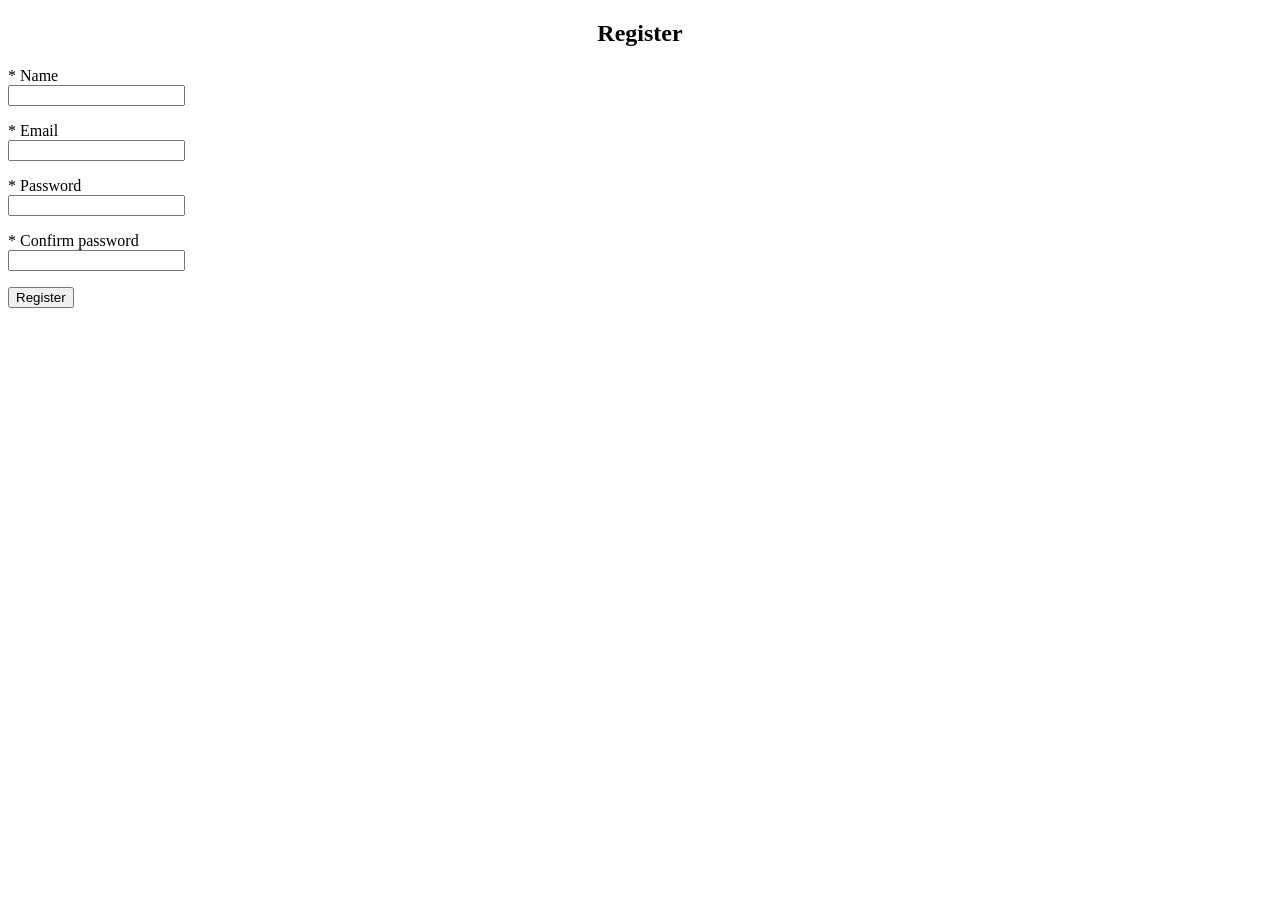
<file: index.html>
<!DOCTYPE html>
<html lang="en">
<head>
  <title>Register</title>
</head>
<body>

<center>
  <h2>Register</h2>
</center>

<form action="login.html">

  <p>
    <label>* Name</label><br>
    <input type="text" required>
  </p>

  <p>
    <label>* Email</label><br>
    <input type="email" required>
  </p>

  <p>
    <label>* Password</label><br>
    <input type="password" required>
  </p>

  <p>
    <label>* Confirm password</label><br>
    <input type="password" required>
  </p>

  <p>
    <button type="submit">Register</button>
  </p>

</form>

</body>
</html>
</file>
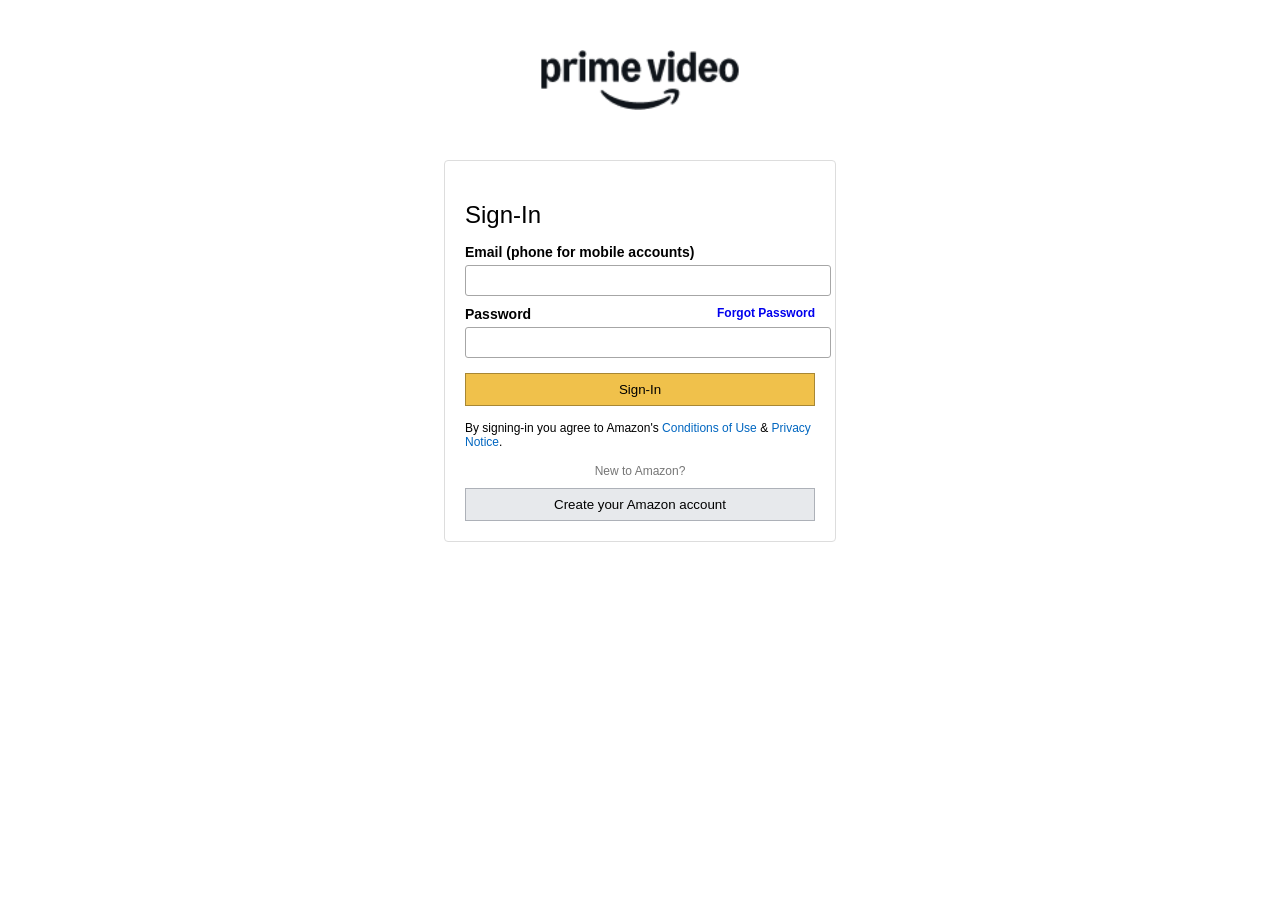
<file: Amazon_Login_Page/Index.html>
<!DOCTYPE html>
<html lang="en">
<head>
  <meta charset="UTF-8">
  <title>Amazon Sign-In</title>
  <link rel="stylesheet" href="style.css">
</head>
<body>

  <img src="image.png" alt="Prime Video Logo" width="200">

  <div class="box">
  <h2>Sign-In</h2>

  <label>Email (phone for mobile accounts)</label>
  <input type="text">

  <label>Password <a href="#">Forgot Password</a></label>
  <input type="password">

  <button class="primary">Sign-In</button>

  <p class="text">
    By signing-in you agree to Amazon's
    <a href="#">Conditions of Use</a> &
    <a href="#">Privacy Notice</a>.
  </p>

  <div class="divider">New to Amazon?</div>

  <a href="register.html">
    <button class="secondary">Create your Amazon account</button>
  </a>
</div>


</body>
</html>
</file>
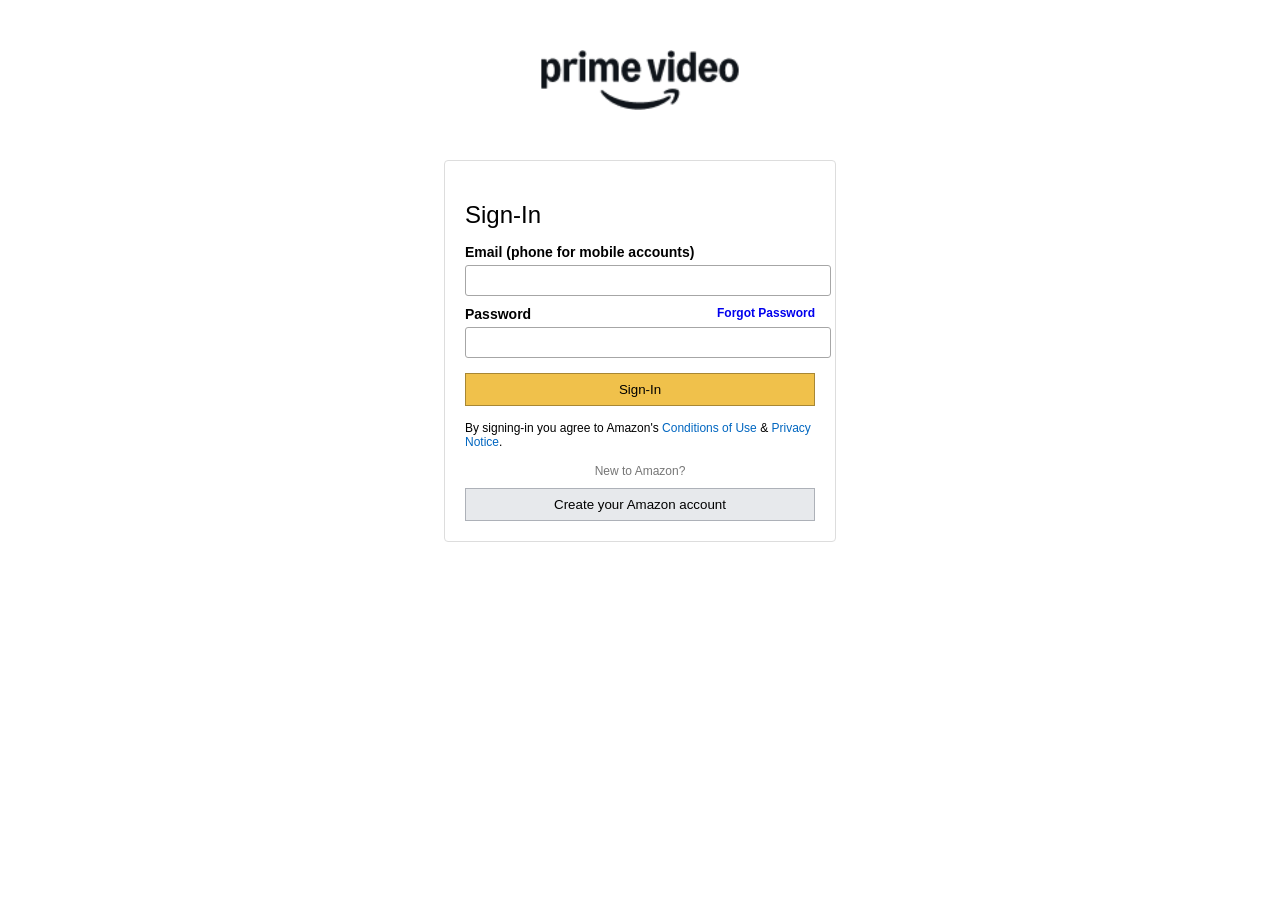
<file: PrimeLogInPage/index.html>
<!DOCTYPE html>
<html lang="en">
<head>
  <meta charset="UTF-8">
  <title>Amazon Sign-In</title>
  <link rel="stylesheet" href="style.css">
</head>
<body>

  <img src="image.png" alt="Prime Video Logo" width="200">

  <div class="box">
  <h2>Sign-In</h2>

  <label>Email (phone for mobile accounts)</label>
  <input type="text">

  <label>Password <a href="#">Forgot Password</a></label>
  <input type="password">

  <button class="primary">Sign-In</button>

  <p class="text">
    By signing-in you agree to Amazon's
    <a href="#">Conditions of Use</a> &
    <a href="#">Privacy Notice</a>.
  </p>

  <div class="divider">New to Amazon?</div>

  <a href="register.html">
    <button class="secondary">Create your Amazon account</button>
  </a>
</div>


</body>
</html>
</file>
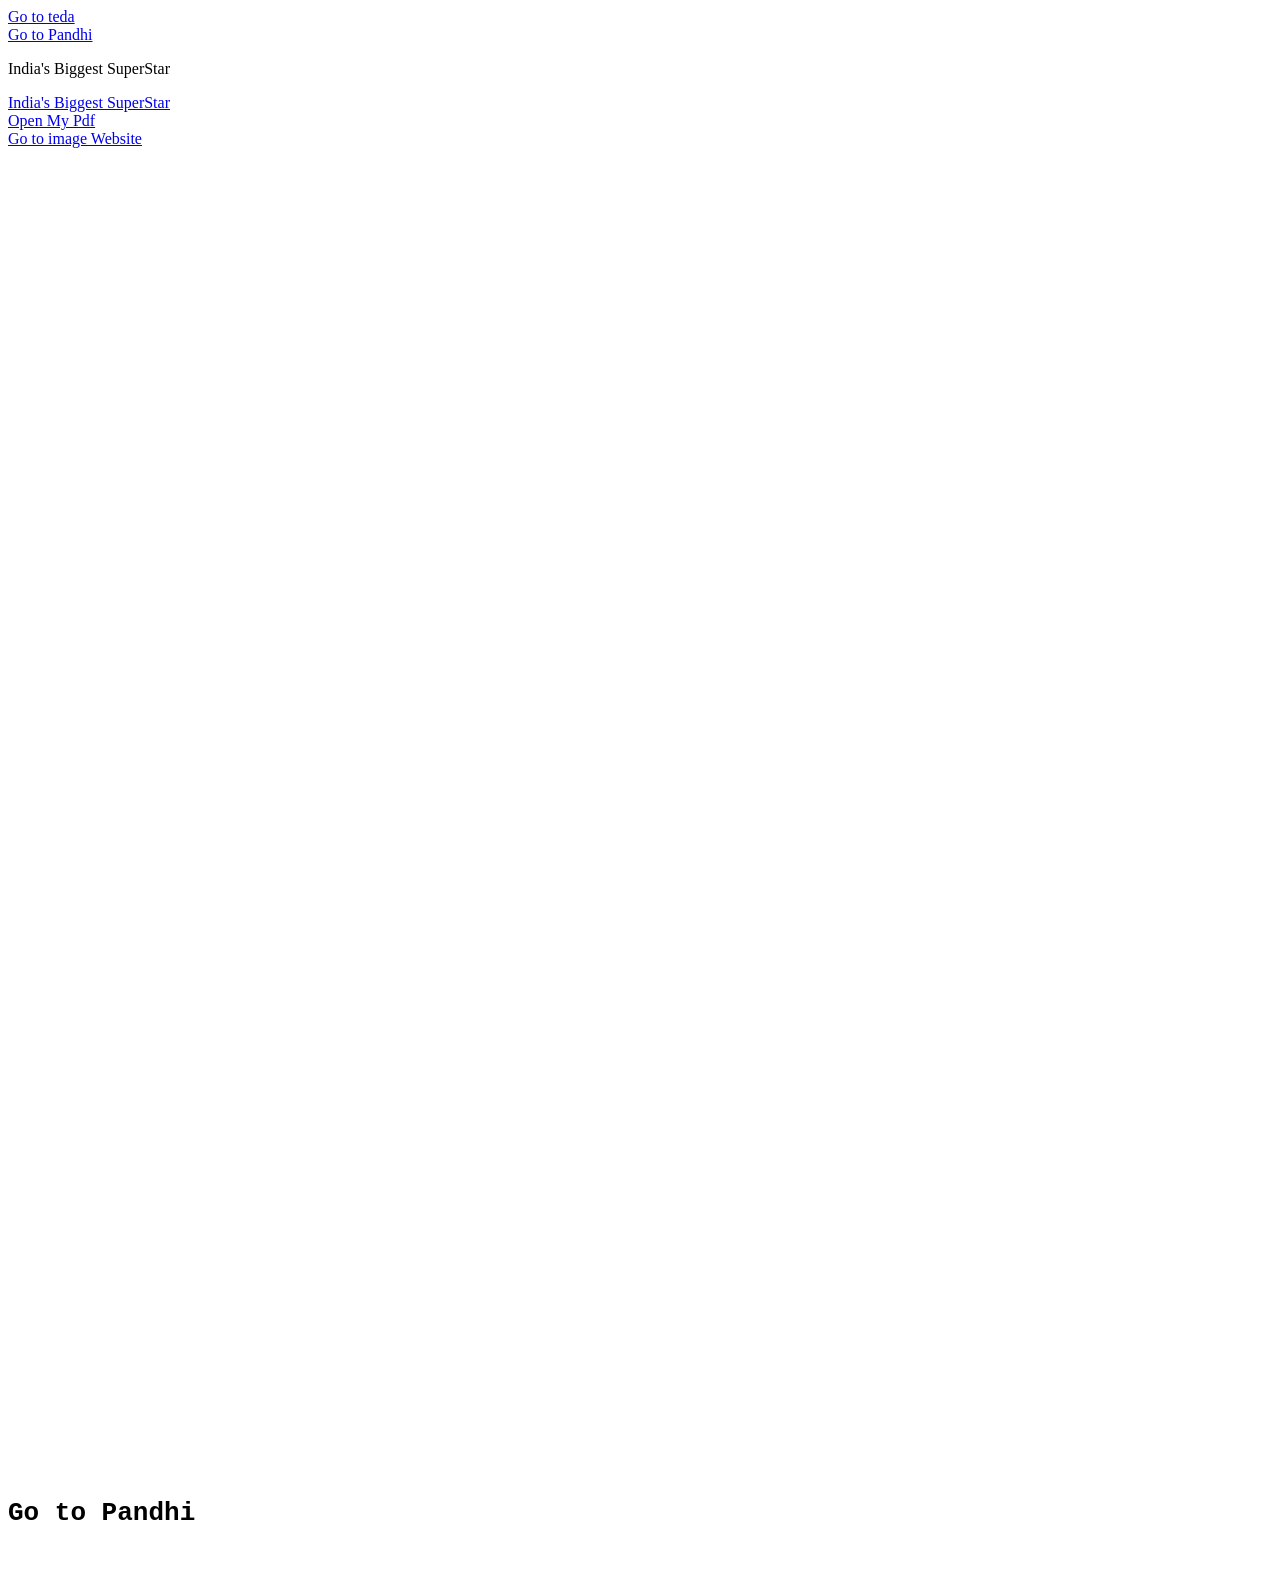
<file: anchorr.html>
<!DOCTYPE html>
<html lang="en">
<head>
    <meta charset="UTF-8">
    <meta name="viewport" content="width=device-width, initial-scale=1.0">
    <title>Document</title>
</head>
<body>
    <a href="list.html#Teda">Go to teda</a>
    <br>
    <a href="#Pandhi"> Go to Pandhi</a>
    <p>India's Biggest SuperStar</p>
    <a href=https://x.com/InSpiritMode/status/2006440767070548048?s=20 target="_self" >India's Biggest SuperStar</a>
    <br>
    <a href="Mastering-Percentages-Your-Aptitude-Advantage.pdf" download="Tanishq">Open My Pdf</a>
    <br>
    <a href="http://127.0.0.1:5500/Image.html">Go to image Website</a>
    <pre>























































































        <h1 id="Pandhi">Go to Pandhi</h1>
    </pre>
 
</body>
</html>
</file>
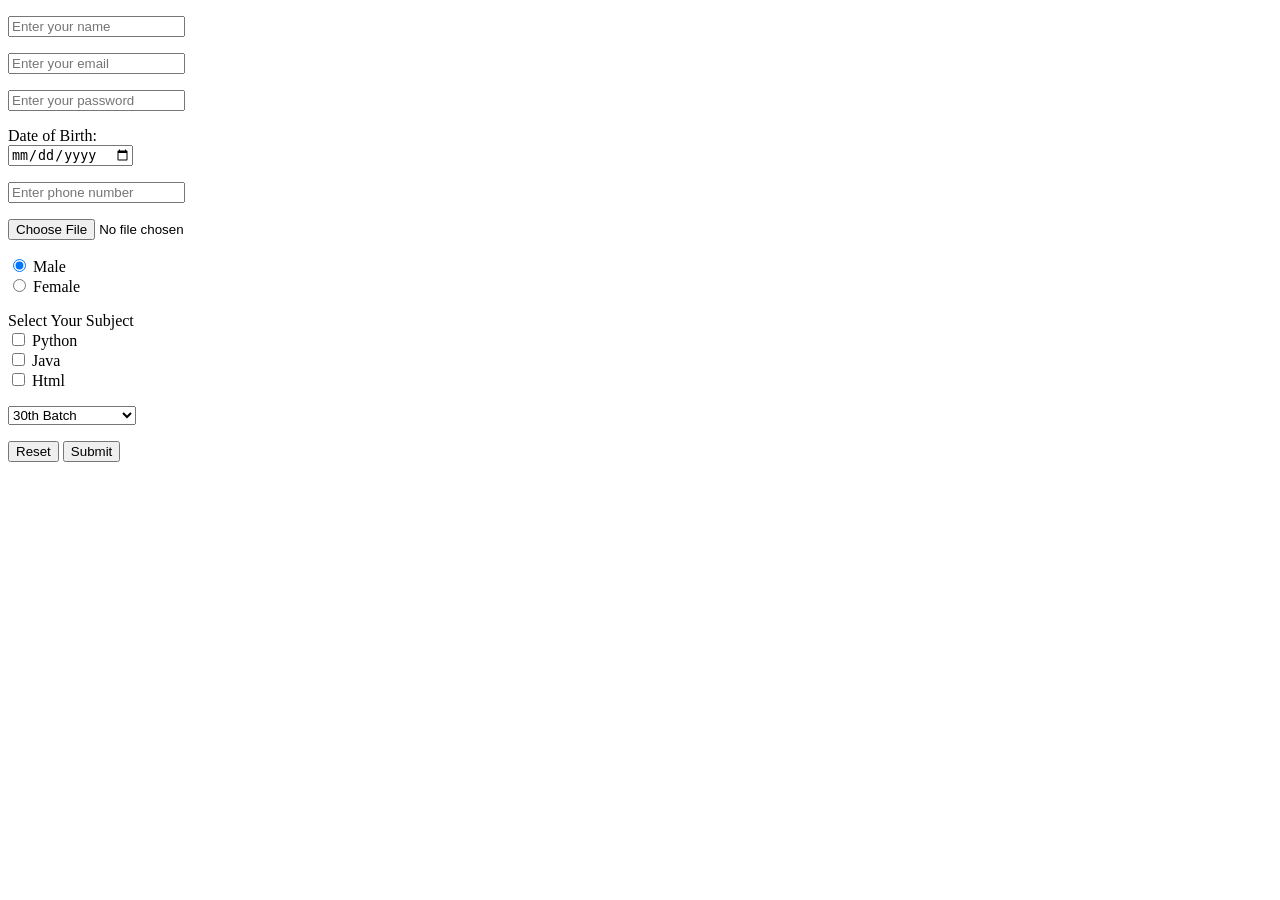
<file: form.html>
<!DOCTYPE html>
<html lang="en">
  <head>
    <meta charset="UTF-8" />
    <meta name="viewport" content="width=device-width, initial-scale=1.0" />
    <title>Form Example</title>
  </head>
  <body>
    <form
      action="https://www.amazon.in/?&tag=googhydrabk1-21&ref=pd_sl_5szpgfto9i_e&adgrpid=155259813593&hvpone=&hvptwo=&hvadid=674893540034&hvpos=&hvnetw=g&hvrand=9910870918769639050&hvqmt=e&hvdev=c&hvdvcmdl=&hvlocint=&hvlocphy=9303601&hvtargid=kwd-64107830&hydadcr=14452_2316413&gad_source=1"
    >
      <p>
        <input type="text" placeholder="Enter your name" required />
      </p>

      <p>
        <input type="email" placeholder="Enter your email" />
      </p>

      <p>
        <input type="password" placeholder="Enter your password" required />
      </p>

      <p>
        <label for="dob">Date of Birth:</label><br />
        <input type="date" id="dob" />
      </p>

      <p>
        <input type="tel" placeholder="Enter phone number" maxlength="10" />
      </p>

      <p>
        <input type="file" />
      </p>

      <p>
        <input type="radio" name="gender" id="Ma" checked />
        <label for="Ma">Male</label>
        <br />
        <input type="radio" name="gender" id="Fe" />
        <label for="Fe">Female</label>
      </p>
      <p>
        <label>Select Your Subject</label>
        <br />
        <input type="checkbox" id="Py" />
        <label for="Py">Python</label>
        <br />
        <input type="checkbox" id="Ja" />
        <label for="Ja">Java</label>
        <br />
        <input type="checkbox" id="Ht" />
        <label for="Ht">Html</label>
      </p>
      <p>
        <select>
          <option disabled selected>Select Your Batch</option>
          <option>23rd Batch</option>
          <option>29th Batch</option>
          <option selected>30th Batch</option>
        </select>
      </p>
      <input type="reset" />
      <button>Submit</button>
    </form>
  </body>
</html>
</file>
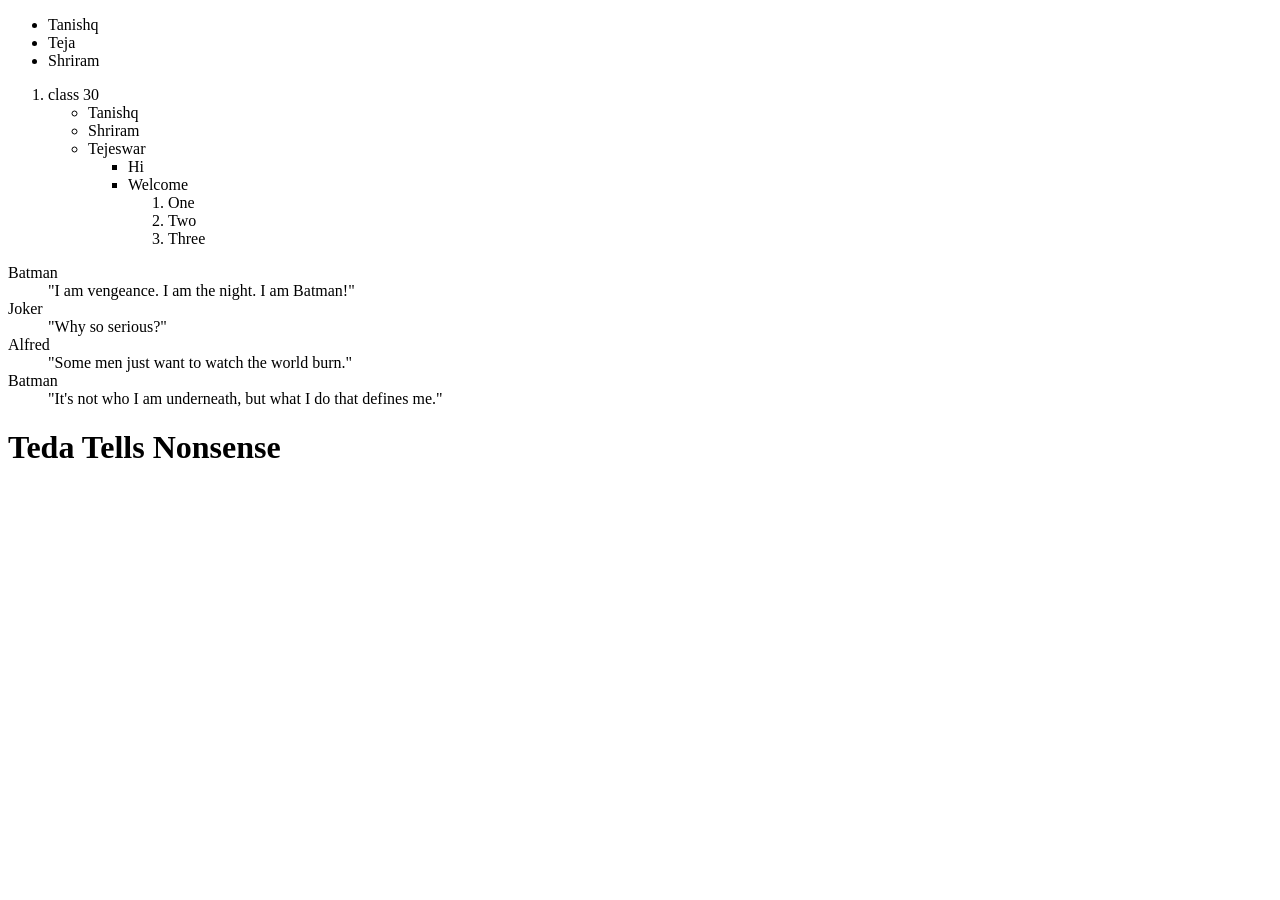
<file: list.html>
<!DOCTYPE html>
<html lang="en">
  <head>
    <ul>
      <li>Tanishq</li>
      <li>Teja</li>
      <li>Shriram</li>
    </ul>
    <ol>
      <li>class 30</li>
      <ul type="circle">
        <li>Tanishq</li>
        <li>Shriram</li>
        <li>Tejeswar</li>
        <ul type="Square">
          <li>Hi</li>
          <li>Welcome</li>
          <ol>
            <li>One</li>
            <li>Two</li>
            <li>Three</li>
          </ol>
        </ul>
      </ul>
    </ol>
    <dl>
    <dt>Batman</dt>
    <dd>"I am vengeance. I am the night. I am Batman!"</dd>

    <dt>Joker</dt>
    <dd>"Why so serious?"</dd>

    <dt>Alfred</dt>
    <dd>"Some men just want to watch the world burn."</dd>

    <dt>Batman</dt>
    <dd>"It's not who I am underneath, but what I do that defines me."</dd>
  </dl>
  </head>
  <body>
    <h1 id="Teda">Teda Tells Nonsense</h1>
  </body>
</html>
</file>
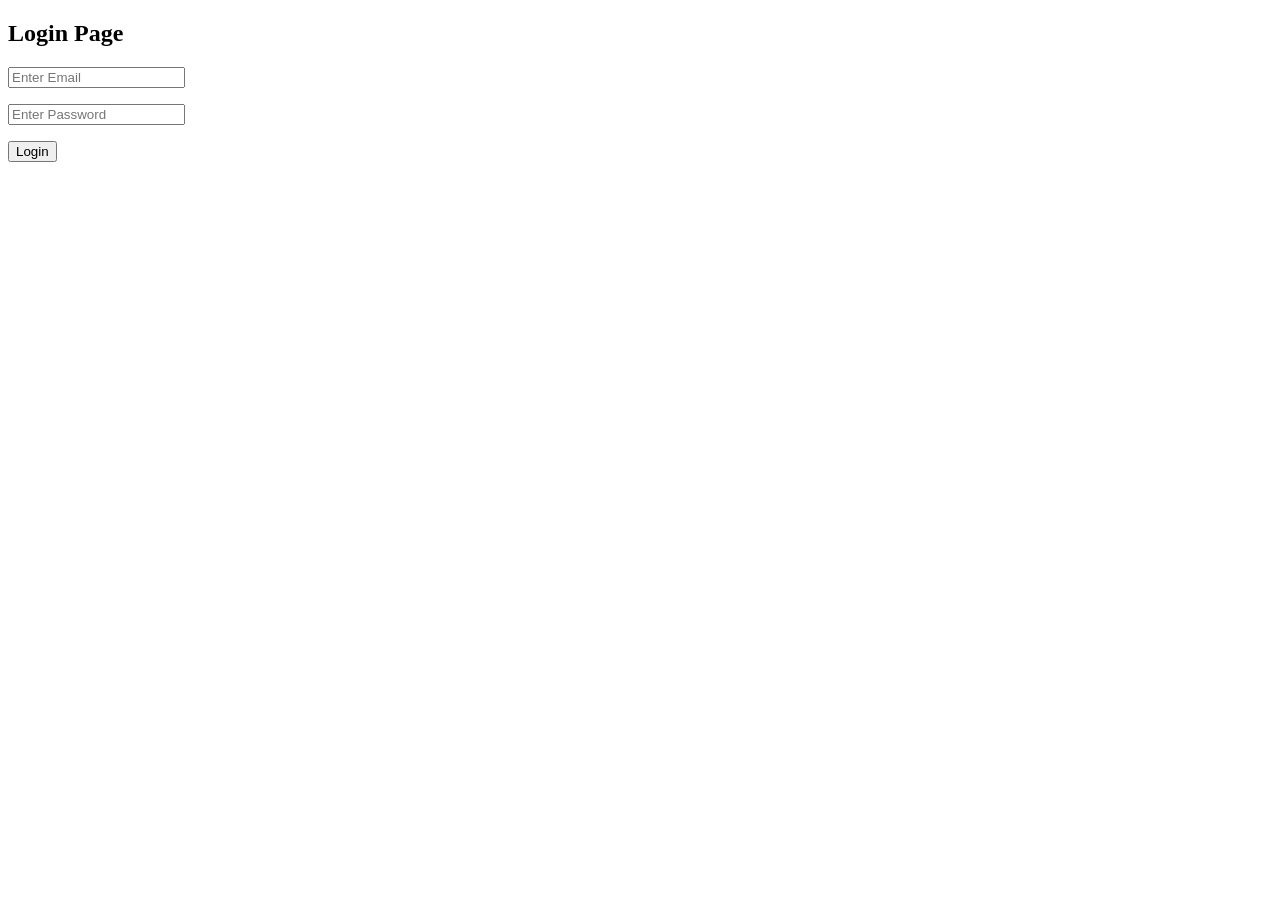
<file: login.html>
<!DOCTYPE html>
<html>
  <head>
    <title>Login</title>
  </head>
  <body>
    <h2>Login Page</h2>

    <form action="main.html">
      <p>
        <input type="email" placeholder="Enter Email" required />
      </p>

      <p>
        <input type="password" placeholder="Enter Password" required />
      </p>

      <button type="submit">Login</button>
    </form>
  </body>
</html>
</file>
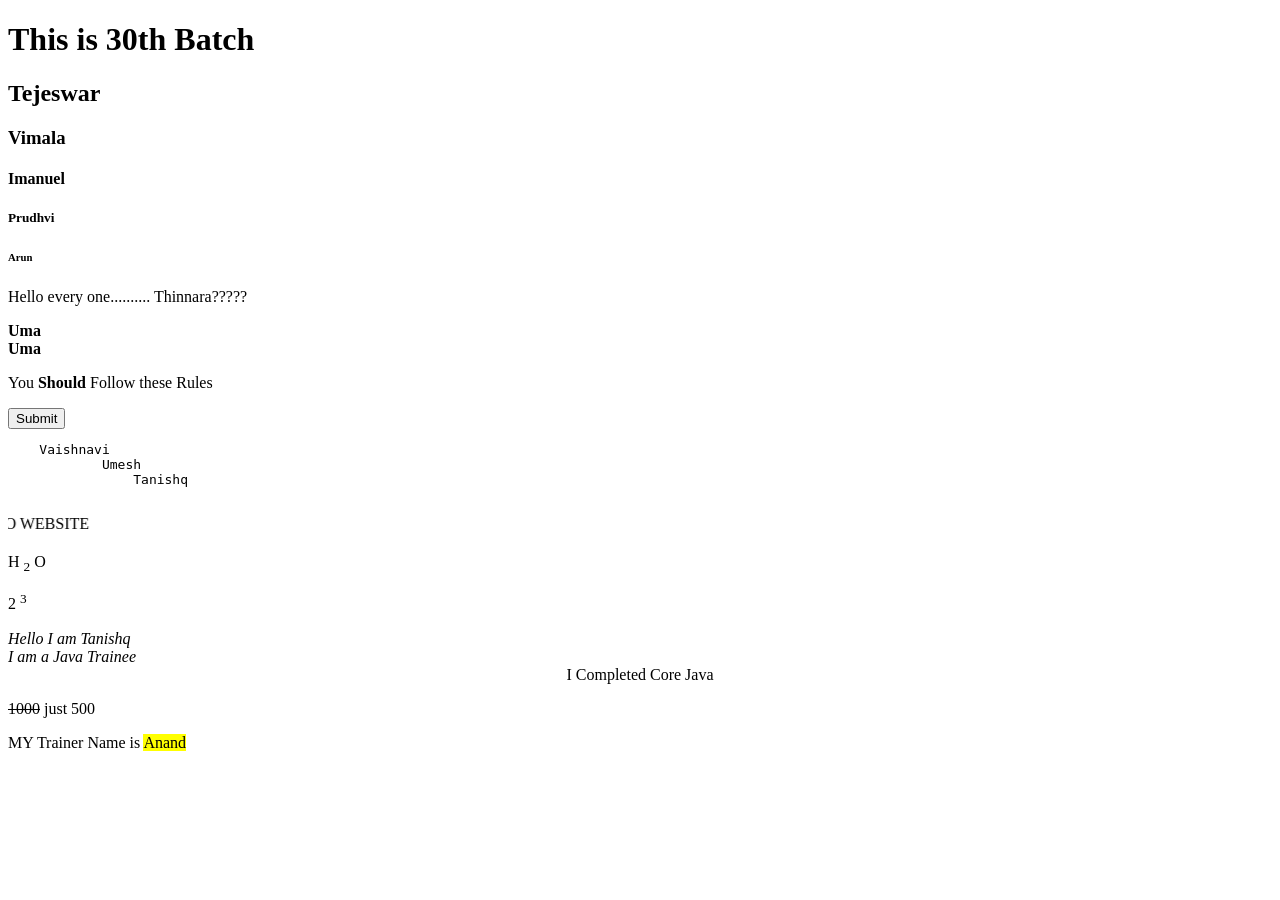
<file: Structure.html>
<!DOCTYPE html>
<html lang="en">
<head>   
    <title>Document</title>
</head>
<body>
    <h1>This is 30th Batch</h1>
    <h2>Tejeswar</h2>
    <h3>Vimala</h3>
    <h4>Imanuel</h4>
    <h5>Prudhvi</h5>
    <h6>Arun</h6>
    <p>Hello every one.......... Thinnara?????</p>
    <b>Uma</b>
    <br>
    <strong>Uma</strong>
    <p>You <Strong>Should</Strong> Follow these Rules</p>
    <button>Submit</button>
    <pre>
    Vaishnavi
            Umesh
                Tanishq
    </pre>
    <marquee direction="right">WELCOME TO WEBSITE</marquee>
    <p>H <sub>2</sub> O </p>
    <p>2 <sup>3</sup></p>
    <i>Hello I am Tanishq</i>
    <br>
    <em>I am a Java Trainee</em>
    <center>I Completed Core Java</center>
    <P></P><del>1000</del> just 500</P>
    <p>MY Trainer Name is <mark>Anand</mark></p>
    
</body>
</html>
</file>
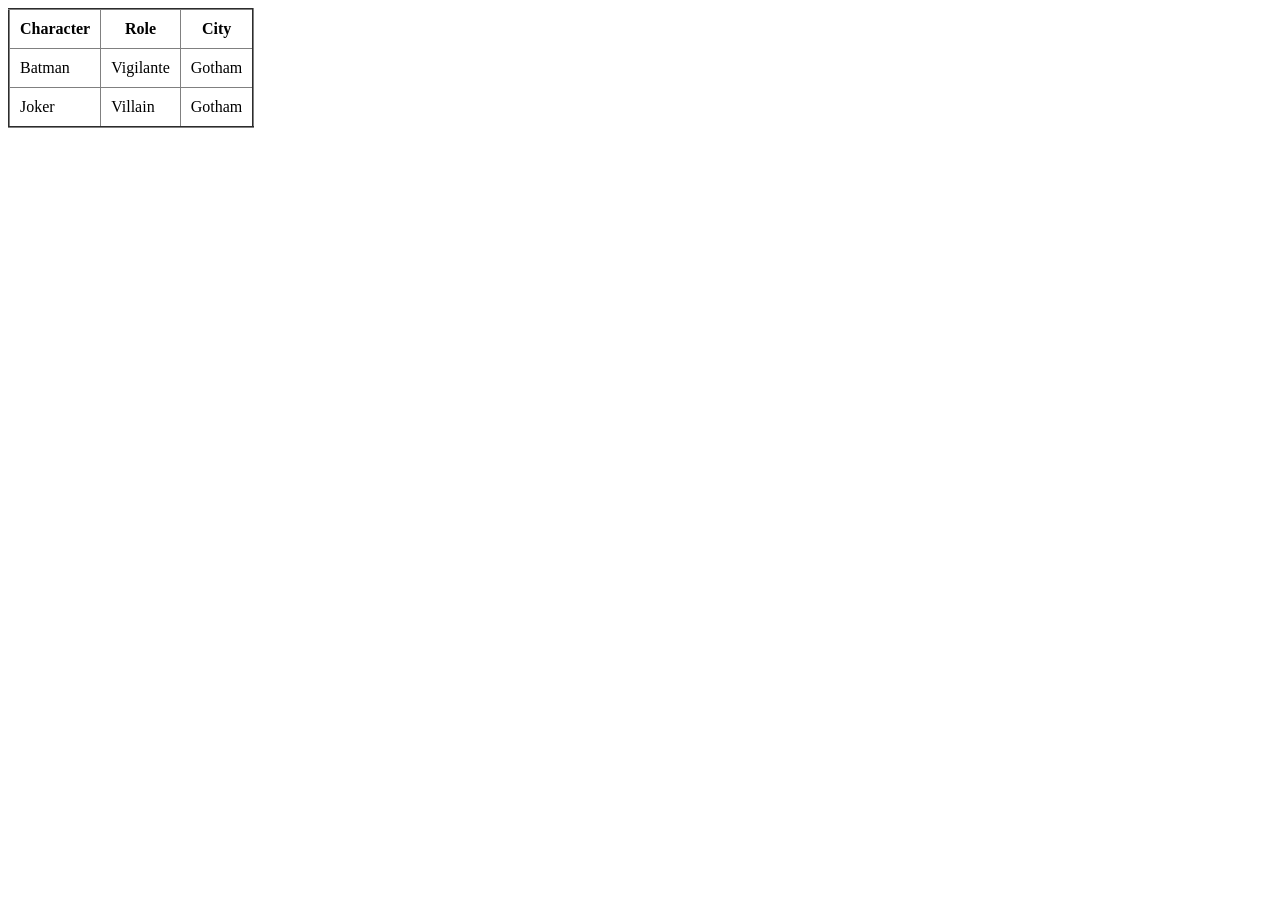
<file: Table.html>
<!DOCTYPE html>
<html>
<head>
  <title>Document</title>
</head>
<body>

<table border="2px" cellpadding="10px" style="border-collapse: collapse;">
  <tr>
    <th>Character</th>
    <th>Role</th>
    <th>City</th>
  </tr>
  <tr>
    <td>Batman</td>
    <td>Vigilante</td>
    <td>Gotham</td>
  </tr>
  <tr>
    <td>Joker</td>
    <td>Villain</td>
    <td>Gotham</td>
  </tr>
</table>

</body>
</html>
</file>
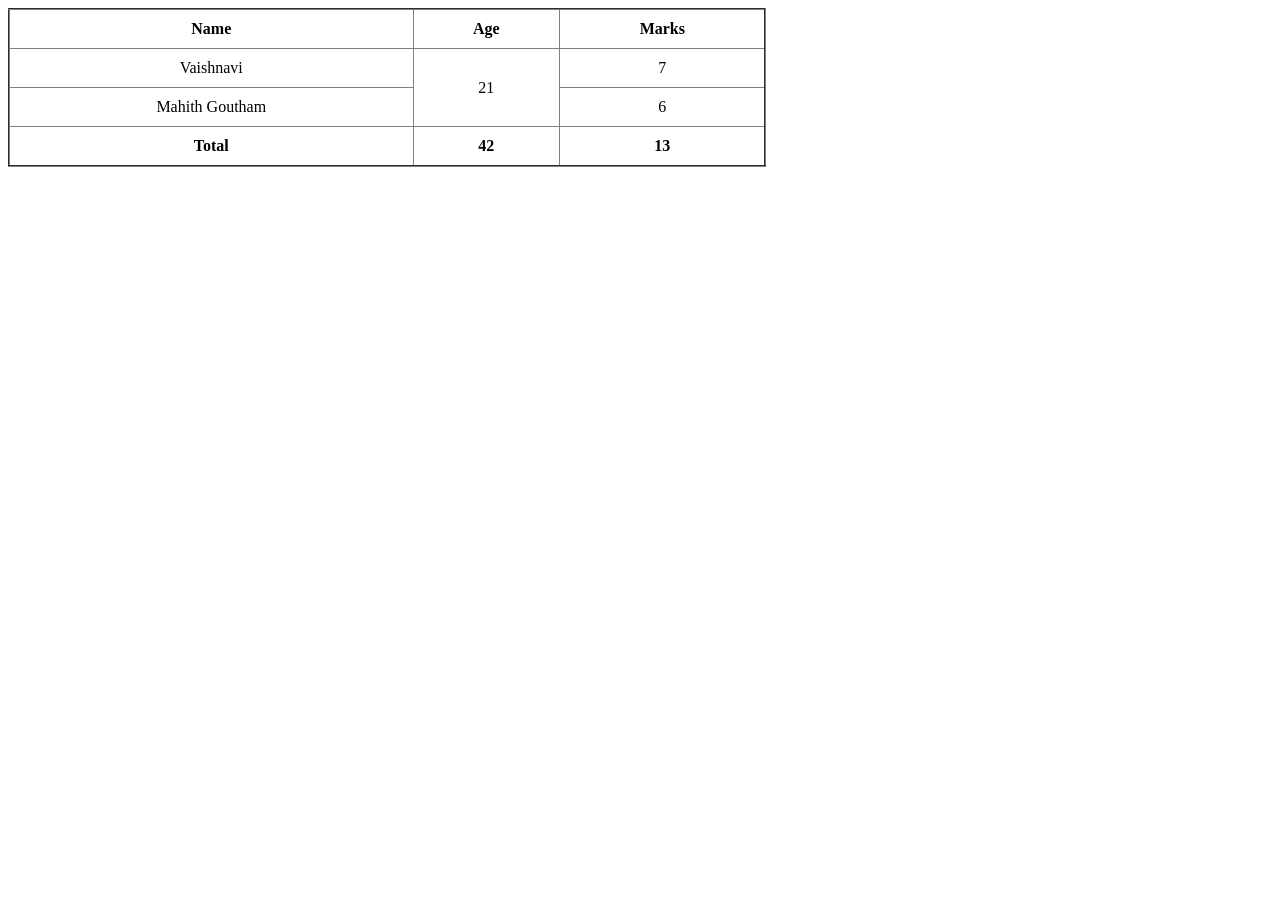
<file: TableP.html>
<!DOCTYPE html>
<html>
  <head>
    <title>Student Table</title>
  </head>
  <body>
    <table
      border="2"
      cellpadding="10"
      style="border-collapse: collapse; width: 60%; text-align: center"
    >
      <tr>
        <th>Name</th>
        <th>Age</th>
        <th>Marks</th>
      </tr>

      <tr>
        <td>Vaishnavi</td>
        <td rowspan="2">21</td>
        <td>7</td>
      </tr>

      <tr>
        <td>Mahith Goutham</td>
        <td>6</td>
      </tr>

      <tr>
        <th>Total</th>
        <th>42</th>
        <th>13</th>
      </tr>
    </table>
  </body>
</html>
</file>
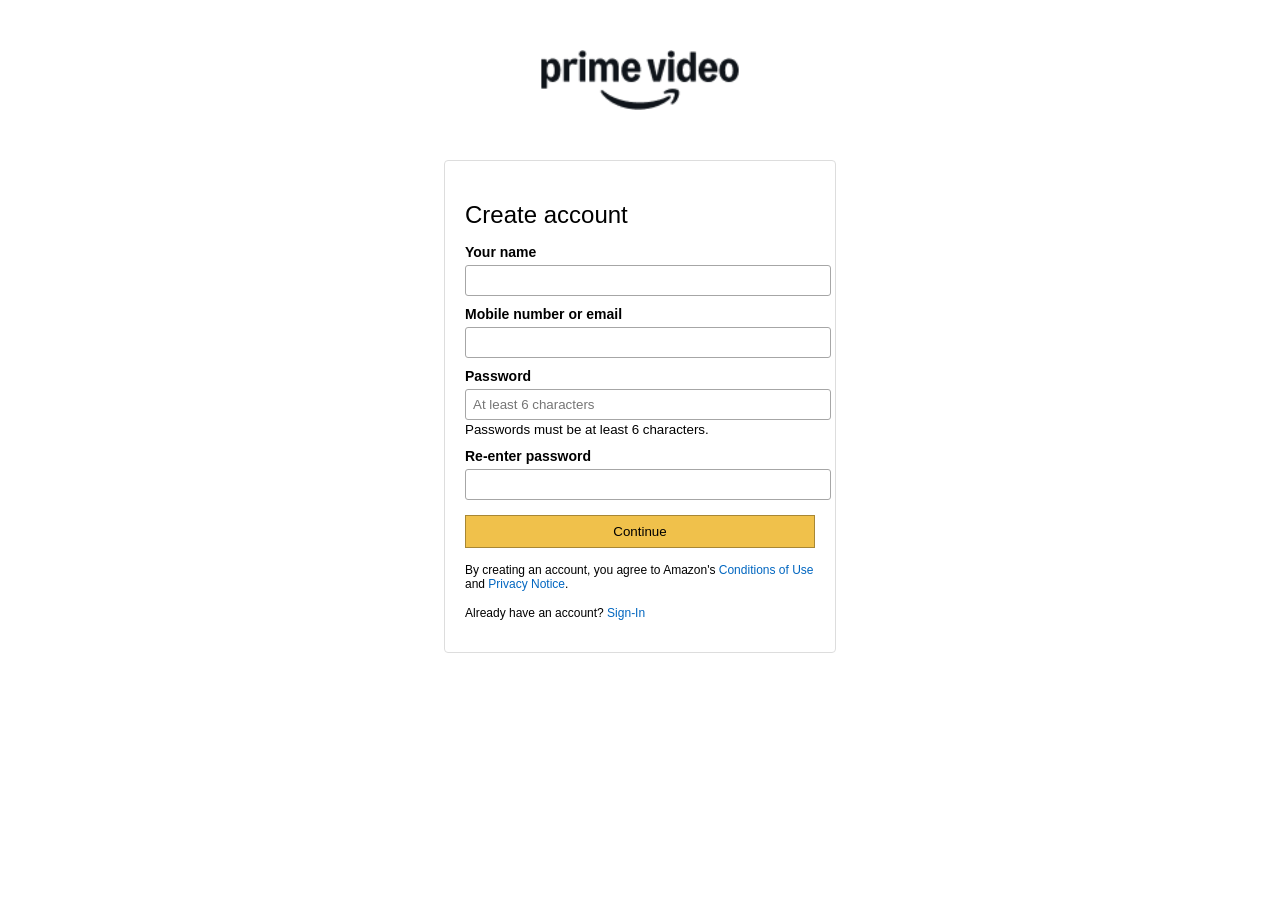
<file: Amazon_Login_Page/register.html>
<!DOCTYPE html>
<html lang="en">
<head>
  <meta charset="UTF-8">
  <title>Create Amazon Account</title>
  <link rel="stylesheet" href="style.css">
</head>
<body>

  <img src="image.png" alt="Prime Video Logo" width="200">

  <div class="box">
    <h2>Create account</h2>

    <label>Your name</label>
    <input type="text">

    <label>Mobile number or email</label>
    <input type="text">

    <label>Password</label>
    <input type="password" placeholder="At least 6 characters">
    <small>Passwords must be at least 6 characters.</small>

    <label>Re-enter password</label>
    <input type="password">

    <button class="primary">Continue</button>

    <p class="text">
      By creating an account, you agree to Amazon's
      <a href="#">Conditions of Use</a> and
      <a href="#">Privacy Notice</a>.
    </p>

    <p class="text">
      Already have an account? <a href="login.html">Sign-In</a>
    </p>
  </div>

</body>
</html>
</file>
<file: Amazon_Login_Page/style.css>
body {
  font-family: Arial, sans-serif;
  background: #fff;
}

img {
    display: block;
    margin: 50px auto;
  }

.box {
  width: 350px;
  margin: 20px auto;
  border: 1px solid #ddd;
  padding: 20px;
  border-radius: 4px;
}

h2 {
  margin-bottom: 15px;
  font-weight: normal;
}

label {
  font-size: 14px;
  font-weight: bold;
  display: block;
  margin-top: 10px;
}

label a {
  float: right;
  font-size: 12px;
  text-decoration: none;
}

input {
  width: 100%;
  padding: 7px;
  margin-top: 5px;
  border: 1px solid #a6a6a6;
  border-radius: 3px;
}

.primary {
  width: 100%;
  margin-top: 15px;
  padding: 8px;
  background: #f0c14b;
  border: 1px solid #a88734;
  cursor: pointer;
}

.secondary {
  width: 100%;
  padding: 8px;
  margin-top: 10px;
  background: #e7e9ec;
  border: 1px solid #adb1b8;
  cursor: pointer;
}

.text {
  font-size: 12px;
  margin-top: 15px;
}

.text a {
  text-decoration: none;
  color: #0066c0;
}

.divider {
  text-align: center;
  font-size: 12px;
  color: #767676;
  margin-top: 15px;
}
</file>
<file: PrimeLogInPage/style.css>
body {
  font-family: Arial, sans-serif;
  background: #fff;
}

img {
    display: block;
    margin: 50px auto;
  }

.box {
  width: 350px;
  margin: 20px auto;
  border: 1px solid #ddd;
  padding: 20px;
  border-radius: 4px;
}

h2 {
  margin-bottom: 15px;
  font-weight: normal;
}

label {
  font-size: 14px;
  font-weight: bold;
  display: block;
  margin-top: 10px;
}

label a {
  float: right;
  font-size: 12px;
  text-decoration: none;
}

input {
  width: 100%;
  padding: 7px;
  margin-top: 5px;
  border: 1px solid #a6a6a6;
  border-radius: 3px;
}

.primary {
  width: 100%;
  margin-top: 15px;
  padding: 8px;
  background: #f0c14b;
  border: 1px solid #a88734;
  cursor: pointer;
}

.secondary {
  width: 100%;
  padding: 8px;
  margin-top: 10px;
  background: #e7e9ec;
  border: 1px solid #adb1b8;
  cursor: pointer;
}

.text {
  font-size: 12px;
  margin-top: 15px;
}

.text a {
  text-decoration: none;
  color: #0066c0;
}

.divider {
  text-align: center;
  font-size: 12px;
  color: #767676;
  margin-top: 15px;
}
</file>
